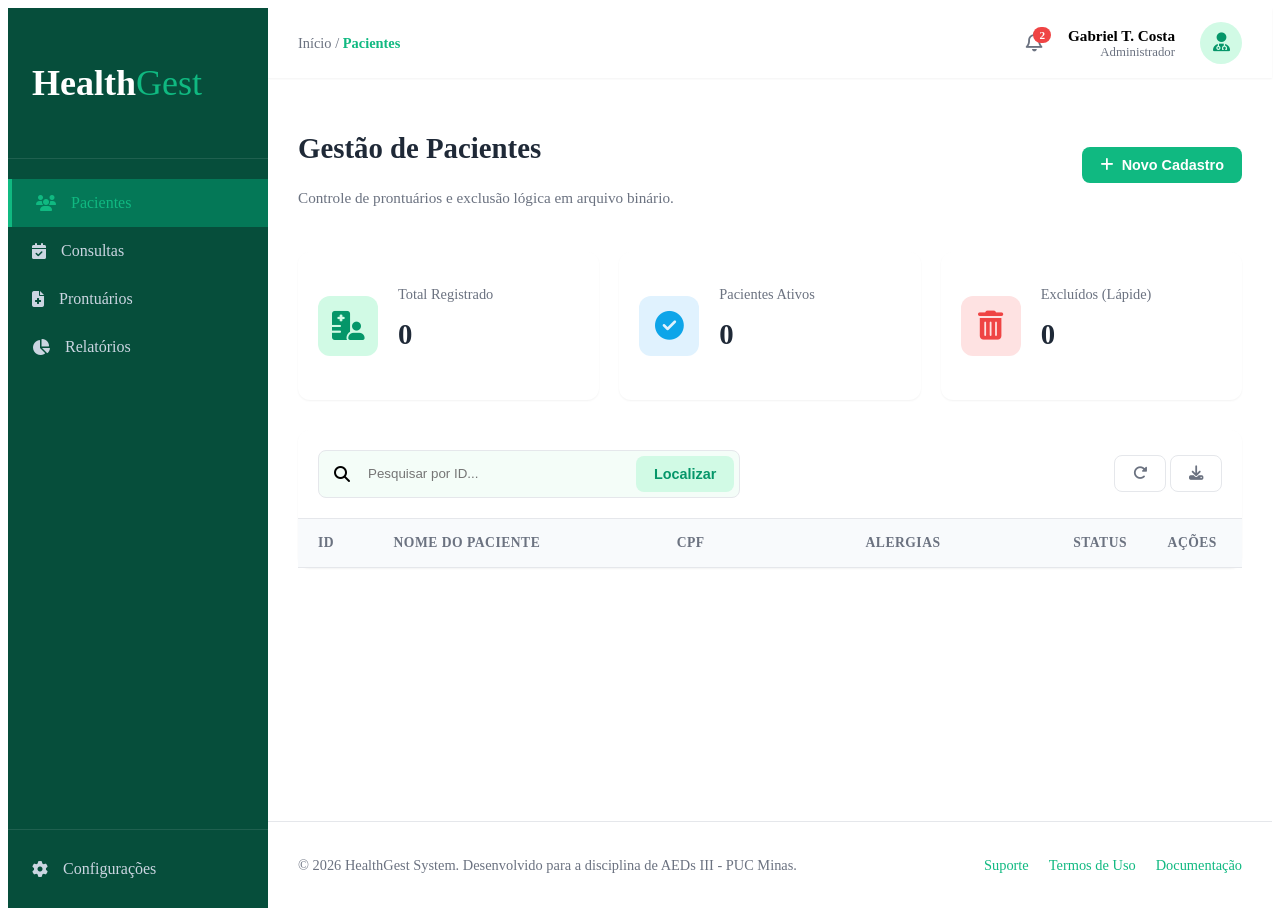
<file: frontend/index.html>
<!DOCTYPE html>
<html lang="pt-BR">

<head>
    <meta charset="UTF-8">
    <meta name="viewport" content="width=device-width, initial-scale=1.0">
    <title>HealthGest | Gestão Clínica</title>

    <link href="https://fonts.googleapis.com/css2?family=Inter:wght@300;400;500;600;700&display=swap" rel="stylesheet">
    <link rel="stylesheet" href="https://cdnjs.cloudflare.com/ajax/libs/font-awesome/6.4.0/css/all.min.css">

    <link rel="stylesheet" href="css/global.css">
    <link rel="stylesheet" href="css/layout.css">
    <link rel="stylesheet" href="css/components.css">
</head>

<body>

    <!--Cabeçalho-->
    <aside class="sidebar" id="sidebar">
        <div class="sidebar-header">
            <h2>Health<span>Gest</span></h2>
        </div>

        <nav class="sidebar-nav">
            <a href="#" class="nav-item active">
                <i class="fa-solid fa-users"></i> Pacientes
            </a>
            <a href="#" class="nav-item">
                <i class="fa-solid fa-calendar-check"></i> Consultas
            </a>
            <a href="#" class="nav-item">
                <i class="fa-solid fa-file-medical"></i> Prontuários
            </a>
            <a href="#" class="nav-item">
                <i class="fa-solid fa-chart-pie"></i> Relatórios
            </a>
        </nav>

        <div class="sidebar-footer">
            <a href="#" class="nav-item config">
                <i class="fa-solid fa-gear"></i> Configurações
            </a>
        </div>
    </aside>

    <!--Parte de cima, com conta-->
    <div class="main-wrapper">

        <header class="topbar">
            <div class="topbar-left">
                <div class="breadcrumb">Início / <strong>Pacientes</strong></div>
            </div>

            <div class="user-profile">
                <div class="notifications"><i class="fa-regular fa-bell"></i><span class="badge">2</span></div>
                <div class="user-info">
                    <span class="user-name">Gabriel T. Costa</span>
                    <span class="user-role">Administrador</span>
                </div>
                <div class="avatar"><i class="fa-solid fa-user-doctor"></i></div>
            </div>
        </header>

        <!--Main-->
        <main class="content">
            <!--Gestão de pacientes-->
            <section id="section-pacientes" class="crud-section active">
                <!--Parte inicial dos pacientes-->
                <div class="page-header">
                    <div>
                        <h1>Gestão de Pacientes</h1>
                        <p>Controle de prontuários e exclusão lógica em arquivo binário.</p>
                    </div>
                    <button class="btn btn-primary shadow-hover" id="btnNovoPaciente">
                        <i class="fa-solid fa-plus"></i> Novo Cadastro
                    </button>
                </div>
                <!--Informações gerais do paciente-->
                <div class="stats-grid">
                    <div class="stat-card">
                        <div class="stat-icon bg-green"><i class="fa-solid fa-hospital-user"></i></div>
                        <div class="stat-info">
                            <h3>Total Registrado</h3>
                            <p id="statTotal">0</p>
                        </div>
                    </div>
                    <div class="stat-card">
                        <div class="stat-icon bg-blue"><i class="fa-solid fa-check-circle"></i></div>
                        <div class="stat-info">
                            <h3>Pacientes Ativos</h3>
                            <p id="statAtivos">0</p>
                        </div>
                    </div>
                    <div class="stat-card">
                        <div class="stat-icon bg-red"><i class="fa-solid fa-trash-can"></i></div>
                        <div class="stat-info">
                            <h3>Excluídos (Lápide)</h3>
                            <p id="statExcluidos">0</p>
                        </div>
                    </div>
                </div>
                <!--Mostra os pacientes gerais-->
                <div class="data-section">
                    <div class="toolbar">
                        <div class="search-box">
                            <i class="fa-solid fa-magnifying-glass"></i>
                            <input type="number" id="inputBuscaId" placeholder="Pesquisar por ID...">
                            <button class="btn btn-secondary" id="btnBuscar">Localizar</button>
                        </div>
                        <div class="toolbar-actions">
                            <button class="btn btn-outline" title="Atualizar Tabela"><i
                                    class="fa-solid fa-rotate-right"></i></button>
                            <button class="btn btn-outline" title="Exportar Dados"><i
                                    class="fa-solid fa-download"></i></button>
                        </div>
                    </div>

                    <div class="table-container">
                        <table id="tabelaPacientes">
                            <thead>
                                <tr>
                                    <th width="8%">ID</th>
                                    <th width="30%">Nome do Paciente</th>
                                    <th width="20%">CPF</th>
                                    <th width="22%">Alergias</th>
                                    <th width="10%">Status</th>
                                    <th width="10%">Ações</th>
                                </tr>
                            </thead>
                            <tbody id="listaPacientes">
                            </tbody>
                        </table>
                    </div>
                </div>
            </section>
        </main>

        <!--Footer-->
        <footer class="footer">
            <p>&copy; 2026 HealthGest System. Desenvolvido para a disciplina de AEDs III - PUC Minas.</p>
            <div class="footer-links">
                <a href="#">Suporte</a>
                <a href="#">Termos de Uso</a>
                <a href="#">Documentação</a>
            </div>
        </footer>
    </div>

    <!--Modal de cadastro de um novo paciente-->
    <div class="modal-overlay" id="modalPaciente">
        <div class="modal">
            <div class="modal-header">
                <h2 id="modalTitle"><i class="fa-solid fa-user-plus"></i> Cadastro de Paciente</h2>
                <button class="btn-close" id="btnFecharModal"><i class="fa-solid fa-xmark"></i></button>
            </div>
            <div class="modal-body">
                <form id="formPaciente">
                    <input type="hidden" id="pacienteId">

                    <div class="form-grid">
                        <div class="input-group full-width">
                            <label for="nome">Nome Completo</label>
                            <div class="input-with-icon">
                                <i class="fa-regular fa-user"></i>
                                <input type="text" id="nome" placeholder="Nome do paciente" required>
                            </div>
                        </div>

                        <div class="input-group">
                            <label for="cpf">CPF</label>
                            <div class="input-with-icon">
                                <i class="fa-regular fa-id-card"></i>
                                <input type="text" id="cpf" placeholder="00000000000" maxlength="11" required>
                            </div>
                        </div>

                        <div class="input-group full-width alergias-section">
                            <label for="alergiaInput">Quadro de Alergias (Opcional)</label>
                            <div class="alergia-add-box">
                                <input type="text" id="alergiaInput" placeholder="Ex: Penicilina, Amendoim...">
                                <button type="button" class="btn btn-secondary" id="btnAddAlergia"><i
                                        class="fa-solid fa-plus"></i></button>
                            </div>
                            <div class="tags-container" id="alergiasTags">
                            </div>
                        </div>
                    </div>
                </form>
            </div>
            <div class="modal-footer">
                <button class="btn btn-outline" id="btnCancelarModal">Cancelar</button>
                <button type="submit" class="btn btn-primary" form="formPaciente">
                    <i class="fa-solid fa-save"></i> Gravar no Arquivo
                </button>
            </div>
        </div>
    </div>

    <script src="js/app.js"></script>
    <script src="js/pages.js"></script>
</body>

</html>
</file>
<file: frontend/css/global.css>
:root {
    /* Paleta de Cores: Domínio Verde (Health Theme) */
    --primary: #10b981;       
    --primary-dark: #059669;  
    --primary-light: #d1fae5; 
    
    /* Neutros Esverdeados */
    --bg-body: #f4fdf8;      
    --bg-surface: #ffffff;    
    
    /* A Grande Mudança: Barra Lateral Verde Floresta */
    --sidebar-bg: #064e3b;    
    --sidebar-hover: #047857; 
    
    /* Textos e Bordas */
    --text-main: #1f2937;
    --text-muted: #6b7280;
    --border: #e5e7eb;
    
    /* Status */
    --danger: #ef4444;
    --danger-light: #fee2e2;
    --info: #0ea5e9;
    --info-light: #e0f2fe;
    
    /* Sombras e Transições */
    --shadow-sm: 0 1px 2px 0 rgba(0, 0, 0, 0.05);
    --shadow-md: 0 4px 6px -1px rgba(0, 0, 0, 0.1);
    --shadow-lg: 0 10px 15px -3px rgba(0, 0, 0, 0.1);
    --transition: all 0.2s ease-in-out;
}
</file>
<file: frontend/css/layout.css>
/* --- SIDEBAR --- */
.sidebar {
  width: 260px;
  background-color: var(--sidebar-bg);
  color: #fff;
  display: flex;
  flex-direction: column;
  transition: var(--transition);
  position: fixed;
  height: 100vh;
  z-index: 1000;
}

.sidebar-header {
  padding: 24px;
  display: flex;
  align-items: center;
  gap: 12px;
  font-size: 1.5rem;
  border-bottom: 1px solid rgba(255, 255, 255, 0.1);
}

.logo-icon {
  color: var(--primary);
}
.sidebar-header h2 span {
  color: var(--primary);
  font-weight: 300;
}

.sidebar-nav {
  flex: 1;
  padding: 20px 0;
}

.nav-item {
  display: flex;
  align-items: center;
  gap: 15px;
  padding: 15px 24px;
  color: #cbd5e1;
  text-decoration: none;
  transition: var(--transition);
}

.nav-item:hover,
.nav-item.active {
  background-color: var(--sidebar-hover);
  color: var(--primary);
  border-left: 4px solid var(--primary);
}

.sidebar-footer {
  padding: 15px 0;
  border-top: 1px solid rgba(255, 255, 255, 0.1);
}

/* --- MAIN WRAPPER (Ajuste para a Sidebar fixa) --- */
.main-wrapper {
  flex: 1;
  margin-left: 260px;
  display: flex;
  flex-direction: column;
  min-height: 100vh;
}

/* --- TOPBAR --- */
.topbar {
  background-color: var(--bg-surface);
  height: 70px;
  padding: 0 30px;
  display: flex;
  justify-content: space-between;
  align-items: center;
  box-shadow: var(--shadow-sm);
  position: sticky;
  top: 0;
  z-index: 900;
}

.topbar-left {
  display: flex;
  align-items: center;
  gap: 20px;
}
.breadcrumb {
  color: var(--text-muted);
  font-size: 0.9rem;
}
.breadcrumb strong {
  color: var(--primary);
}

.user-profile {
  display: flex;
  align-items: center;
  gap: 25px;
}
.notifications {
  position: relative;
  cursor: pointer;
  color: var(--text-muted);
  font-size: 1.2rem;
}
.badge {
  position: absolute;
  top: -5px;
  right: -8px;
  background: var(--danger);
  color: white;
  font-size: 0.7rem;
  padding: 2px 6px;
  border-radius: 10px;
  font-weight: bold;
}

.user-info {
  display: flex;
  flex-direction: column;
  text-align: right;
}
.user-name {
  font-weight: 600;
  font-size: 0.95rem;
}
.user-role {
  font-size: 0.8rem;
  color: var(--text-muted);
}

.avatar {
  background-color: var(--primary-light);
  color: var(--primary-dark);
  width: 42px;
  height: 42px;
  border-radius: 50%;
  display: flex;
  justify-content: center;
  align-items: center;
  font-size: 1.2rem;
}

/* --- CONTENT --- */
.content {
  flex: 1;
  padding: 30px;
}

.page-header {
  display: flex;
  justify-content: space-between;
  align-items: center;
  margin-bottom: 30px;
}

.page-header h1 {
  font-size: 1.8rem;
  color: var(--text-main);
}
.page-header p {
  color: var(--text-muted);
  margin-top: 5px;
  font-size: 0.95rem;
}

/* --- FOOTER --- */
.footer {
  background-color: var(--bg-surface);
  padding: 20px 30px;
  display: flex;
  justify-content: space-between;
  align-items: center;
  border-top: 1px solid var(--border);
  color: var(--text-muted);
  font-size: 0.9rem;
}

.footer-links {
  display: flex;
  gap: 20px;
}
.footer-links a {
  color: var(--primary);
  text-decoration: none;
}
.footer-links a:hover {
  text-decoration: underline;
}

/* Esconde todas as seções, exceto a que tiver a classe active */
.crud-section {
  display: none;
}
.crud-section.active {
  display: block;
}
</file>
<file: frontend/css/components.css>
/* --- BOTÕES --- */
.btn {
  padding: 10px 18px;
  border: none;
  border-radius: 8px;
  font-weight: 600;
  font-size: 0.9rem;
  cursor: pointer;
  transition: var(--transition);
  display: inline-flex;
  align-items: center;
  gap: 8px;
}
.btn-primary {
  background-color: var(--primary);
  color: white;
}
.btn-primary:hover {
  background-color: var(--primary-dark);
  transform: translateY(-1px);
  box-shadow: var(--shadow-md);
}
.btn-secondary {
  background-color: var(--primary-light);
  color: var(--primary-dark);
}
.btn-secondary:hover {
  background-color: #bbf7d0;
}
.btn-outline {
  background: transparent;
  border: 1px solid var(--border);
  color: var(--text-muted);
}
.btn-outline:hover {
  background: var(--bg-body);
  color: var(--text-main);
}
.btn-icon {
  background: none;
  border: none;
  font-size: 1.2rem;
  cursor: pointer;
  color: var(--text-muted);
}
.btn-action {
  padding: 6px;
  border-radius: 6px;
  background: transparent;
  cursor: pointer;
  transition: 0.2s;
}
.btn-action.edit {
  color: var(--info);
  border: 1px solid var(--info-light);
}
.btn-action.edit:hover {
  background: var(--info-light);
}
.btn-action.delete {
  color: var(--danger);
  border: 1px solid var(--danger-light);
}
.btn-action.delete:hover {
  background: var(--danger-light);
}

/* --- DASHBOARD CARDS --- */
.stats-grid {
  display: grid;
  grid-template-columns: repeat(3, 1fr);
  gap: 20px;
  margin-bottom: 30px;
}
.stat-card {
  background: var(--bg-surface);
  padding: 20px;
  border-radius: 12px;
  box-shadow: var(--shadow-sm);
  display: flex;
  align-items: center;
  gap: 20px;
}
.stat-icon {
  width: 60px;
  height: 60px;
  border-radius: 12px;
  display: flex;
  justify-content: center;
  align-items: center;
  font-size: 1.8rem;
}
.bg-green {
  background: var(--primary-light);
  color: var(--primary-dark);
}
.bg-blue {
  background: var(--info-light);
  color: var(--info);
}
.bg-red {
  background: var(--danger-light);
  color: var(--danger);
}
.stat-info h3 {
  font-size: 0.9rem;
  color: var(--text-muted);
  font-weight: 500;
}
.stat-info p {
  font-size: 1.8rem;
  font-weight: 700;
  color: var(--text-main);
  margin-top: 5px;
}

/* --- TABELA E BARRA DE FERRAMENTAS --- */
.data-section {
  background: var(--bg-surface);
  border-radius: 12px;
  box-shadow: var(--shadow-sm);
}
.toolbar {
  padding: 20px;
  border-bottom: 1px solid var(--border);
  display: flex;
  justify-content: space-between;
  align-items: center;
}
.search-box {
  display: flex;
  align-items: center;
  gap: 10px;
  background: var(--bg-body);
  padding: 5px 5px 5px 15px;
  border-radius: 8px;
  border: 1px solid var(--border);
}
.search-box input {
  border: none;
  background: transparent;
  outline: none;
  width: 250px;
  padding: 8px;
}
.table-container {
  overflow-x: auto;
}
table {
  width: 100%;
  border-collapse: collapse;
}
th,
td {
  padding: 16px 20px;
  text-align: left;
  border-bottom: 1px solid var(--border);
}
th {
  background-color: #f8fafc;
  font-weight: 600;
  color: var(--text-muted);
  font-size: 0.85rem;
  text-transform: uppercase;
  letter-spacing: 0.5px;
}
tbody tr {
  transition: var(--transition);
}
tbody tr:hover {
  background-color: #f8fafc;
}
.status-badge {
  padding: 4px 10px;
  border-radius: 20px;
  font-size: 0.8rem;
  font-weight: 600;
}
.status-ativo {
  background: var(--primary-light);
  color: var(--primary-dark);
}
.status-excluido {
  background: var(--danger-light);
  color: var(--danger);
}

/* --- MODAL E FORMULÁRIOS --- */
.modal-overlay {
  position: fixed;
  top: 0;
  left: 0;
  right: 0;
  bottom: 0;
  background: rgba(15, 23, 42, 0.6);
  display: flex;
  justify-content: center;
  align-items: center;
  z-index: 2000;
  opacity: 0;
  visibility: hidden;
  transition: var(--transition);
  backdrop-filter: blur(2px);
}
.modal-overlay.active {
  opacity: 1;
  visibility: visible;
}
.modal {
  background: var(--bg-surface);
  width: 100%;
  max-width: 600px;
  border-radius: 12px;
  box-shadow: var(--shadow-lg);
  transform: translateY(-20px);
  transition: var(--transition);
}
.modal-overlay.active .modal {
  transform: translateY(0);
}
.modal-header {
  padding: 20px 25px;
  border-bottom: 1px solid var(--border);
  display: flex;
  justify-content: space-between;
  align-items: center;
}
.modal-header h2 {
  font-size: 1.25rem;
  display: flex;
  align-items: center;
  gap: 10px;
}
.btn-close {
  background: none;
  border: none;
  font-size: 1.5rem;
  color: var(--text-muted);
  cursor: pointer;
  transition: 0.2s;
}
.btn-close:hover {
  color: var(--danger);
  transform: rotate(90deg);
}
.modal-body {
  padding: 25px;
}

.form-grid {
  display: grid;
  grid-template-columns: 1fr 1fr;
  gap: 20px;
}
.full-width {
  grid-column: 1 / -1;
}
.input-group label {
  display: block;
  font-size: 0.9rem;
  font-weight: 500;
  margin-bottom: 8px;
  color: var(--text-main);
}
.input-with-icon {
  position: relative;
}
.input-with-icon i {
  position: absolute;
  left: 14px;
  top: 50%;
  transform: translateY(-50%);
  color: var(--text-muted);
}
.input-with-icon input {
  width: 100%;
  padding: 12px 12px 12px 40px;
  border: 1px solid var(--border);
  border-radius: 8px;
  outline: none;
  transition: var(--transition);
  font-size: 0.95rem;
}
.input-with-icon input:focus {
  border-color: var(--primary);
  box-shadow: 0 0 0 3px var(--primary-light);
}

.alergia-add-box {
  display: flex;
  gap: 10px;
}
.alergia-add-box input {
  flex: 1;
  padding: 10px 14px;
  border: 1px solid var(--border);
  border-radius: 8px;
  outline: none;
}
.alergia-add-box input:focus {
  border-color: var(--primary);
}
.tags-container {
  display: flex;
  flex-wrap: wrap;
  gap: 8px;
  margin-top: 12px;
}
.tag {
  background: var(--bg-body);
  color: var(--text-main);
  padding: 5px 12px;
  border-radius: 6px;
  font-size: 0.85rem;
  border: 1px solid var(--border);
  display: flex;
  align-items: center;
  gap: 8px;
}
.tag i {
  color: var(--text-muted);
  cursor: pointer;
}
.tag i:hover {
  color: var(--danger);
}

.modal-footer {
  padding: 20px 25px;
  border-top: 1px solid var(--border);
  display: flex;
  justify-content: flex-end;
  gap: 12px;
  background: #f8fafc;
  border-radius: 0 0 12px 12px;
}


/* No arquivo components.css */

.modal {
    background: var(--bg-surface);
    width: 95%; /* Garante margem em telas pequenas */
    max-width: 600px;
    max-height: 90vh; /* Não deixa o modal ser maior que a altura da tela */
    border-radius: 12px;
    box-shadow: var(--shadow-lg);
    display: flex;
    flex-direction: column; /* Organiza header, body e footer */
    overflow: hidden; /* Garante que nada saia das bordas arredondadas */
}

.modal-body {
    padding: 25px;
    overflow-y: auto; /* Se o conteúdo crescer demais, cria uma barra de rolagem interna */
}

/* Força a quebra de texto em nomes muito longos na tabela */
table td {
    max-width: 250px; /* Limite para a coluna de nome */
    white-space: nowrap;
    overflow: hidden;
    text-overflow: ellipsis; /* Adiciona "..." se o nome for gigante */
}

/* Se quiser que o nome quebre em várias linhas em vez de "..." */
table td.nome-paciente {
    white-space: normal;
    word-break: break-word;
}

.input-group, .input-group{
  max-width: 30rem;
}
</file>
